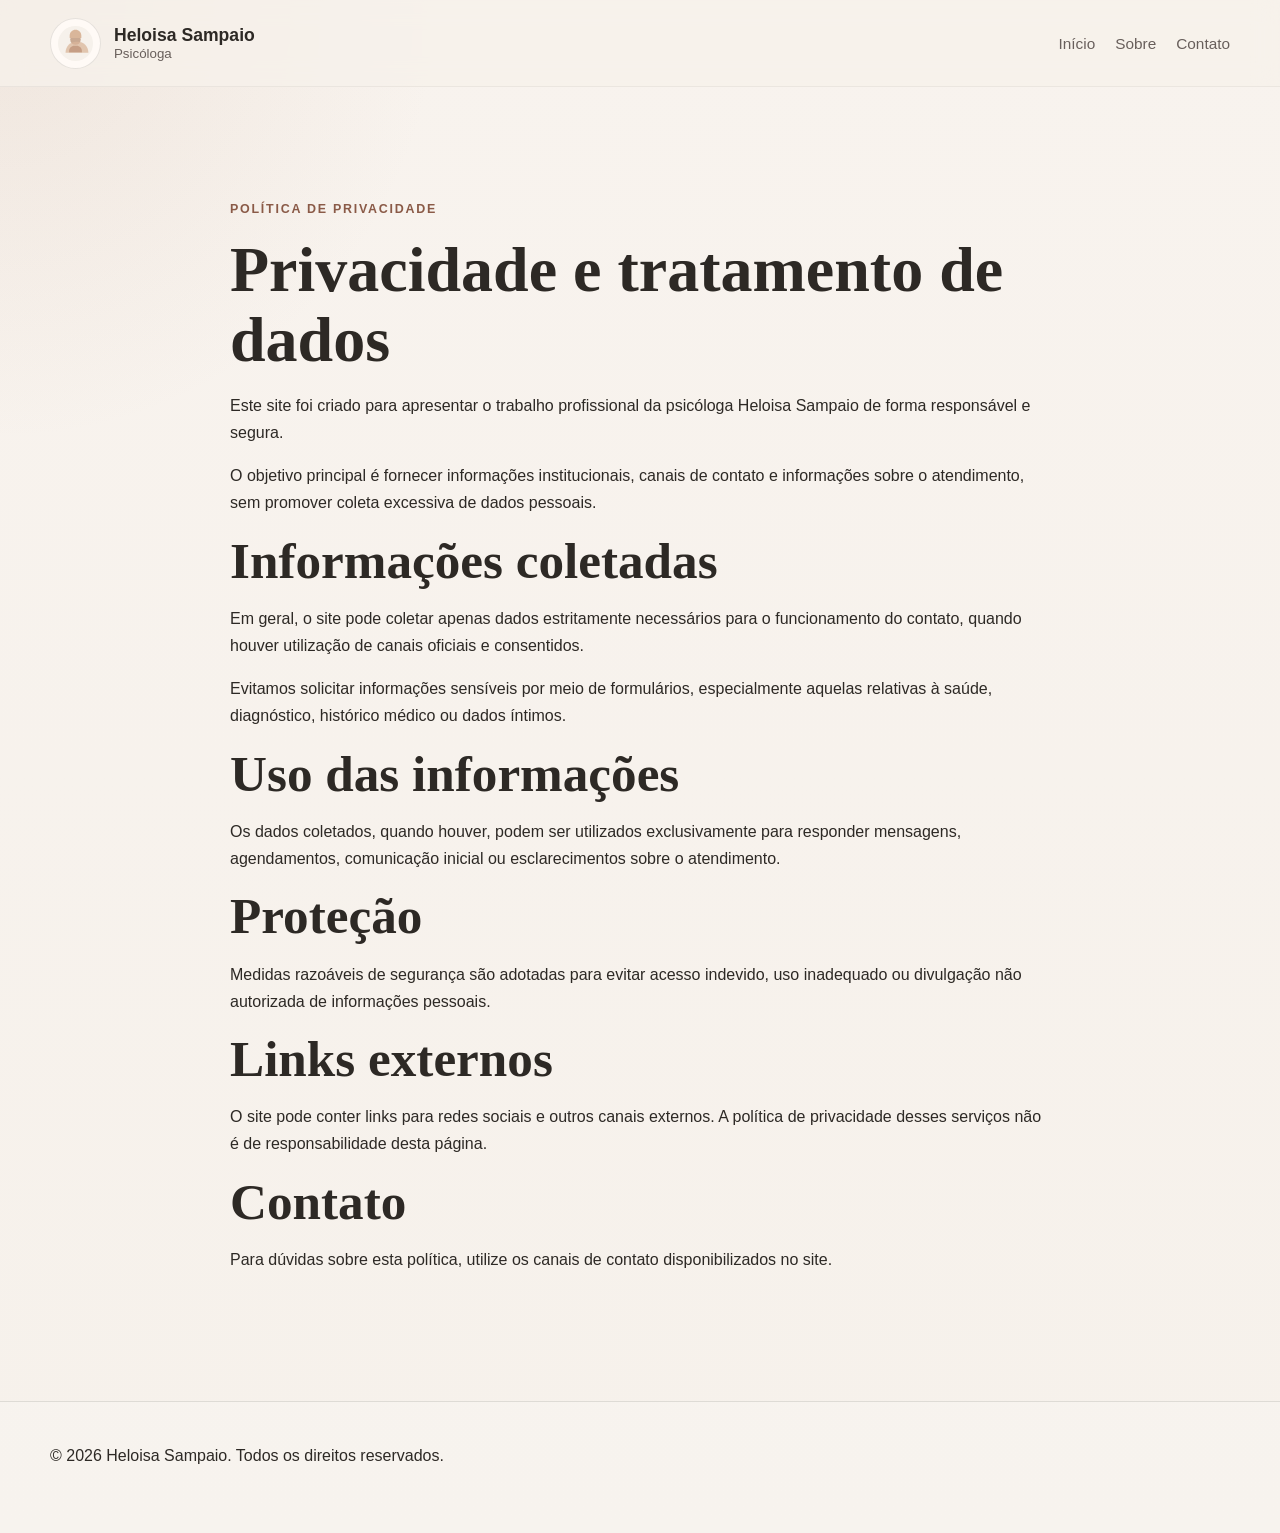
<file: pages/politica-privacidade.html>
<!DOCTYPE html>
<html lang="pt-BR">
  <head>
    <meta charset="UTF-8" />
    <meta name="viewport" content="width=device-width, initial-scale=1.0" />
    <title>Política de Privacidade | Heloisa Sampaio</title>
    <meta name="description" content="Política de privacidade do site institucional da psicóloga Heloisa Sampaio." />
    <link rel="stylesheet" href="../css/style.css" />
    <link rel="stylesheet" href="../css/responsive.css" />
  </head>
  <body>
    <header class="site-header">
      <div class="container header-inner">
        <a href="../index.html" class="brand" aria-label="Voltar para página inicial">
          <span class="brand-mark">
            <img src="../assets/logo/logo-heloisa.svg" alt="Logo Heloisa Sampaio" width="52" height="52" />
          </span>
          <span class="brand-text">
            <strong>Heloisa Sampaio</strong>
            <small>Psicóloga</small>
          </span>
        </a>
        <nav class="main-nav" aria-label="Menu de navegação interna">
          <button class="nav-toggle" type="button" aria-expanded="false" aria-controls="nav-menu" aria-label="Abrir menu">
            <span></span>
            <span></span>
            <span></span>
          </button>
          <ul id="nav-menu">
            <li><a href="../index.html#topo">Início</a></li>
            <li><a href="../index.html#sobre">Sobre</a></li>
            <li><a href="../index.html#contato">Contato</a></li>
          </ul>
        </nav>
      </div>
    </header>

    <main class="section">
      <div class="container" style="max-width: 820px;">
        <p class="eyebrow">Política de privacidade</p>
        <h1>Privacidade e tratamento de dados</h1>
        <p>
          Este site foi criado para apresentar o trabalho profissional da psicóloga Heloisa Sampaio de forma responsável e segura.
        </p>
        <p>
          O objetivo principal é fornecer informações institucionais, canais de contato e informações sobre o atendimento, sem promover coleta excessiva de dados pessoais.
        </p>
        <h2>Informações coletadas</h2>
        <p>
          Em geral, o site pode coletar apenas dados estritamente necessários para o funcionamento do contato, quando houver utilização de canais oficiais e consentidos.
        </p>
        <p>
          Evitamos solicitar informações sensíveis por meio de formulários, especialmente aquelas relativas à saúde, diagnóstico, histórico médico ou dados íntimos.
        </p>
        <h2>Uso das informações</h2>
        <p>
          Os dados coletados, quando houver, podem ser utilizados exclusivamente para responder mensagens, agendamentos, comunicação inicial ou esclarecimentos sobre o atendimento.
        </p>
        <h2>Proteção</h2>
        <p>
          Medidas razoáveis de segurança são adotadas para evitar acesso indevido, uso inadequado ou divulgação não autorizada de informações pessoais.
        </p>
        <h2>Links externos</h2>
        <p>
          O site pode conter links para redes sociais e outros canais externos. A política de privacidade desses serviços não é de responsabilidade desta página.
        </p>
        <h2>Contato</h2>
        <p>
          Para dúvidas sobre esta política, utilize os canais de contato disponibilizados no site.
        </p>
      </div>
    </main>

    <footer class="site-footer">
      <div class="container footer-inner">
        <p>© 2026 Heloisa Sampaio. Todos os direitos reservados.</p>
      </div>
    </footer>
    <script src="../js/script.js"></script>
  </body>
</html>
</file>
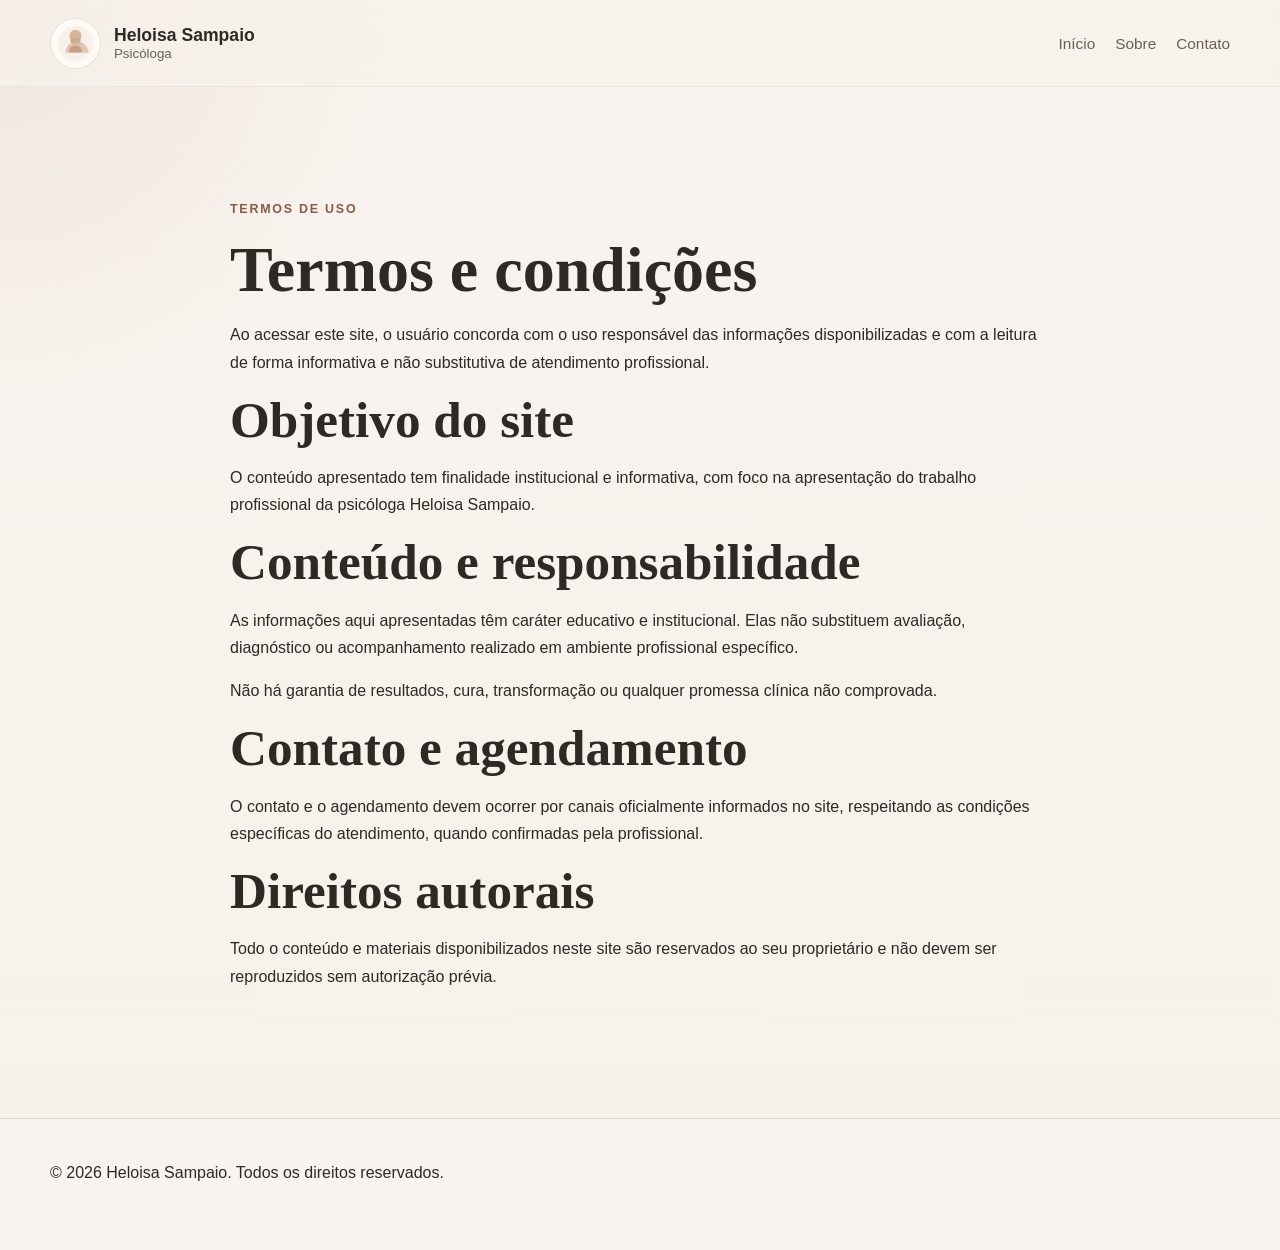
<file: pages/termos.html>
<!DOCTYPE html>
<html lang="pt-BR">
  <head>
    <meta charset="UTF-8" />
    <meta name="viewport" content="width=device-width, initial-scale=1.0" />
    <title>Termos de Uso | Heloisa Sampaio</title>
    <meta name="description" content="Termos de uso do site institucional da psicóloga Heloisa Sampaio." />
    <link rel="stylesheet" href="../css/style.css" />
    <link rel="stylesheet" href="../css/responsive.css" />
  </head>
  <body>
    <header class="site-header">
      <div class="container header-inner">
        <a href="../index.html" class="brand" aria-label="Voltar para página inicial">
          <span class="brand-mark">
            <img src="../assets/logo/logo-heloisa.svg" alt="Logo Heloisa Sampaio" width="52" height="52" />
          </span>
          <span class="brand-text">
            <strong>Heloisa Sampaio</strong>
            <small>Psicóloga</small>
          </span>
        </a>
        <nav class="main-nav" aria-label="Menu de navegação interna">
          <button class="nav-toggle" type="button" aria-expanded="false" aria-controls="nav-menu" aria-label="Abrir menu">
            <span></span>
            <span></span>
            <span></span>
          </button>
          <ul id="nav-menu">
            <li><a href="../index.html#topo">Início</a></li>
            <li><a href="../index.html#sobre">Sobre</a></li>
            <li><a href="../index.html#contato">Contato</a></li>
          </ul>
        </nav>
      </div>
    </header>

    <main class="section">
      <div class="container" style="max-width: 820px;">
        <p class="eyebrow">Termos de uso</p>
        <h1>Termos e condições</h1>
        <p>
          Ao acessar este site, o usuário concorda com o uso responsável das informações disponibilizadas e com a leitura de forma informativa e não substitutiva de atendimento profissional.
        </p>
        <h2>Objetivo do site</h2>
        <p>
          O conteúdo apresentado tem finalidade institucional e informativa, com foco na apresentação do trabalho profissional da psicóloga Heloisa Sampaio.
        </p>
        <h2>Conteúdo e responsabilidade</h2>
        <p>
          As informações aqui apresentadas têm caráter educativo e institucional. Elas não substituem avaliação, diagnóstico ou acompanhamento realizado em ambiente profissional específico.
        </p>
        <p>
          Não há garantia de resultados, cura, transformação ou qualquer promessa clínica não comprovada.
        </p>
        <h2>Contato e agendamento</h2>
        <p>
          O contato e o agendamento devem ocorrer por canais oficialmente informados no site, respeitando as condições específicas do atendimento, quando confirmadas pela profissional.
        </p>
        <h2>Direitos autorais</h2>
        <p>
          Todo o conteúdo e materiais disponibilizados neste site são reservados ao seu proprietário e não devem ser reproduzidos sem autorização prévia.
        </p>
      </div>
    </main>

    <footer class="site-footer">
      <div class="container footer-inner">
        <p>© 2026 Heloisa Sampaio. Todos os direitos reservados.</p>
      </div>
    </footer>
    <script src="../js/script.js"></script>
  </body>
</html>
</file>
<file: css/style.css>
:root {
  color-scheme: light;
  --color-background: #f6f1eb;
  --color-surface: #fffaf6;
  --color-paper: #f2e8df;
  --color-primary: #8a5a47;
  --color-secondary: #c9a992;
  --color-text: #2d2925;
  --color-muted: #685f5b;
  --color-white: #ffffff;
  --color-border: rgba(45, 41, 37, 0.12);
  --color-accent: #efe2d4;
  --color-rose: #ead7d0;
  --color-sand: #e7d7c5;
  --shadow-soft: 0 18px 45px rgba(46, 33, 27, 0.09);
  --font-heading: Georgia, "Times New Roman", serif;
  --font-body: "Segoe UI", sans-serif;
  --container-width: 1180px;
  --section-spacing: 7rem;
  --radius-md: 1.5rem;
  --radius-sm: 1rem;
}

* {
  box-sizing: border-box;
}

html {
  scroll-behavior: smooth;
}

body {
  margin: 0;
  font-family: var(--font-body);
  background:
    radial-gradient(circle at top left, rgba(201, 169, 146, 0.18), transparent 22%),
    linear-gradient(180deg, #f8f3ee 0%, var(--color-background) 100%);
  color: var(--color-text);
  line-height: 1.7;
}

img {
  max-width: 100%;
  display: block;
}

a {
  color: inherit;
  text-decoration: none;
}

button,
input,
textarea {
  font: inherit;
}

figure {
  margin: 0;
}

p,
ul,
ol {
  margin-top: 0;
}

.container {
  width: min(var(--container-width), calc(100% - 2rem));
  margin: 0 auto;
}

.section {
  padding: var(--section-spacing) 0;
}

.alt-section {
  background: rgba(255, 255, 255, 0.28);
}

.eyebrow {
  margin-bottom: 0.9rem;
  font-size: 0.78rem;
  letter-spacing: 0.14em;
  text-transform: uppercase;
  color: var(--color-primary);
  font-weight: 600;
}

h1,
h2,
h3 {
  font-family: var(--font-heading);
  font-weight: 600;
  line-height: 1.1;
  color: var(--color-text);
  margin: 0 0 1rem;
}

h1 {
  font-size: clamp(2.6rem, 5vw, 5.2rem);
}

h2 {
  font-size: clamp(2.1rem, 4vw, 3.2rem);
}

h3 {
  font-size: clamp(1.4rem, 2vw, 2rem);
}

.lead {
  font-size: 1.1rem;
  max-width: 40rem;
}

.button {
  display: inline-flex;
  align-items: center;
  justify-content: center;
  min-height: 3.2rem;
  padding: 0.8rem 1.5rem;
  border-radius: 999px;
  border: 1px solid transparent;
  font-weight: 600;
  transition: transform 0.25s ease, background-color 0.25s ease, border-color 0.25s ease;
}

.button:hover,
.button:focus-visible {
  transform: translateY(-1px);
}

.button-primary {
  background: var(--color-primary);
  color: var(--color-white);
  box-shadow: 0 14px 28px rgba(138, 90, 71, 0.18);
}

.button-primary:hover,
.button-primary:focus-visible {
  background: #744d3d;
}

.button-secondary {
  border-color: var(--color-border);
  background: transparent;
}

.site-header {
  position: sticky;
  top: 0;
  z-index: 20;
  background: rgba(246, 241, 235, 0.78);
  backdrop-filter: blur(12px);
  border-bottom: 1px solid rgba(45, 41, 37, 0.06);
  transition: box-shadow 0.25s ease, background-color 0.25s ease;
}

.site-header.is-scrolled {
  box-shadow: 0 10px 25px rgba(33, 25, 20, 0.05);
  background: rgba(246, 241, 235, 0.96);
}

.header-inner {
  display: flex;
  align-items: center;
  justify-content: space-between;
  min-height: 5.4rem;
  gap: 1rem;
}

.brand {
  display: inline-flex;
  align-items: center;
  gap: 0.8rem;
}

.brand-mark {
  display: inline-flex;
  align-items: center;
  justify-content: center;
  width: 3.2rem;
  height: 3.2rem;
  border-radius: 50%;
  background: var(--color-surface);
  border: 1px solid var(--color-border);
}

.brand-mark img {
  width: 2.2rem;
  height: 2.2rem;
}

.brand-text {
  display: flex;
  flex-direction: column;
  line-height: 1.15;
}

.brand-text strong {
  font-size: 1.1rem;
}

.brand-text small {
  color: var(--color-muted);
}

.main-nav ul {
  display: flex;
  align-items: center;
  gap: 1.25rem;
  list-style: none;
  padding: 0;
  margin: 0;
}

.main-nav a {
  position: relative;
  color: var(--color-muted);
  font-size: 0.96rem;
  transition: color 0.25s ease;
}

.main-nav a::after {
  content: "";
  position: absolute;
  left: 0;
  bottom: -0.35rem;
  width: 100%;
  height: 1px;
  background: var(--color-primary);
  transform: scaleX(0);
  transform-origin: center;
  transition: transform 0.25s ease;
}

.main-nav a:hover,
.main-nav a:focus-visible {
  color: var(--color-text);
}

.main-nav a:hover::after,
.main-nav a:focus-visible::after {
  transform: scaleX(1);
}

.nav-toggle {
  display: none;
}

.hero {
  padding-top: 4rem;
}

.hero-grid {
  display: grid;
  grid-template-columns: 0.96fr 1.04fr;
  align-items: center;
  gap: 2.8rem;
}

.hero-copy {
  position: relative;
  padding: 2rem 0;
}

.hero-copy::before {
  content: "";
  position: absolute;
  inset: 0 0 auto auto;
  width: 140px;
  height: 140px;
  border-radius: 50%;
  background: rgba(201, 169, 146, 0.18);
  filter: blur(8px);
  z-index: -1;
}

.photo-frame {
  background: linear-gradient(135deg, rgba(255,255,255,0.7), rgba(234, 215, 208, 0.7));
  border: 1px solid var(--color-border);
  border-radius: var(--radius-md);
  box-shadow: var(--shadow-soft);
  overflow: hidden;
}

.photo-frame img {
  width: 100%;
  height: auto;
}

.hero-copy {
  display: flex;
  flex-direction: column;
  align-items: flex-start;
}

.hero-role {
  margin-bottom: 1rem;
  font-size: 1.2rem;
  font-weight: 600;
  color: var(--color-primary);
}

.hero-actions {
  display: flex;
  flex-wrap: wrap;
  gap: 1rem;
  margin-top: 1.25rem;
}

.about-grid,
.approach-grid {
  display: grid;
  grid-template-columns: 0.9fr 1.1fr;
  gap: 2.5rem;
  align-items: center;
}

.about-image figure,
.about-image img {
  border-radius: var(--radius-md);
  overflow: hidden;
}

.about-content p {
  color: var(--color-muted);
}

.info-list {
  margin: 1.5rem 0 0;
  padding: 0;
  list-style: none;
  display: grid;
  gap: 0.9rem;
}

.info-list li {
  padding-bottom: 0.85rem;
  border-bottom: 1px solid var(--color-border);
  color: var(--color-muted);
}

.section-header {
  margin-bottom: 2.4rem;
  max-width: 50rem;
}

.card-grid {
  display: grid;
  grid-template-columns: repeat(3, minmax(0, 1fr));
  gap: 1.5rem;
}

.info-card,
.attendance-card,
.panel-block {
  background: rgba(255, 255, 255, 0.55);
  border: 1px solid var(--color-border);
  border-radius: var(--radius-md);
  box-shadow: 0 12px 30px rgba(41, 28, 23, 0.04);
}

.info-card {
  position: relative;
  overflow: hidden;
}

.info-card::before {
  content: "";
  position: absolute;
  inset: auto -30px -30px auto;
  width: 110px;
  height: 110px;
  background: rgba(234, 215, 208, 0.45);
  border-radius: 50%;
}

.info-card {
  padding: 2rem 1.5rem;
}

.card-icon {
  display: inline-flex;
  align-items: center;
  justify-content: center;
  width: 3.25rem;
  height: 3.25rem;
  margin-bottom: 1.2rem;
  border-radius: 50%;
  background: var(--color-accent);
  color: var(--color-primary);
}

.card-icon svg {
  width: 1.5rem;
  height: 1.5rem;
  fill: currentColor;
}

.info-card p,
.attendance-card p,
.panel-block p,
.faq-answer p,
.contact-copy p {
  color: var(--color-muted);
}

.approach-panel {
  display: grid;
  gap: 1rem;
}

.panel-block {
  padding: 1.5rem;
}

.panel-block span {
  display: inline-block;
  margin-bottom: 0.7rem;
  font-size: 0.8rem;
  font-weight: 700;
  letter-spacing: 0.12em;
  color: var(--color-primary);
}

.attendance-grid {
  display: grid;
  grid-template-columns: repeat(2, minmax(0, 1fr));
  gap: 1.5rem;
}

.attendance-card {
  padding: 2rem;
}

.gallery-grid {
  display: grid;
  grid-template-columns: repeat(3, minmax(0, 1fr));
  gap: 1rem;
  grid-auto-rows: minmax(230px, auto);
}

.gallery-item {
  overflow: hidden;
  border-radius: var(--radius-md);
  border: 1px solid var(--color-border);
  background: #f2ebe3;
  box-shadow: 0 12px 25px rgba(42, 30, 21, 0.04);
}

.gallery-item-large {
  grid-column: span 2;
  grid-row: span 2;
}

.gallery-item-wide {
  grid-column: span 2;
}

.gallery-item img {
  width: 100%;
  height: 100%;
  object-fit: cover;
  transition: transform 0.35s ease;
}

.gallery-item:hover img {
  transform: scale(1.04);
}

.faq-wrap {
  display: grid;
  grid-template-columns: 0.8fr 1.2fr;
  gap: 2rem;
  align-items: start;
}

.faq-list {
  display: grid;
  gap: 0.8rem;
}

.faq-item {
  border: 1px solid var(--color-border);
  border-radius: var(--radius-sm);
  background: rgba(255, 255, 255, 0.45);
  overflow: hidden;
  transition: border-color 0.25s ease, transform 0.25s ease;
}

.faq-item:hover {
  transform: translateY(-1px);
  border-color: rgba(138, 90, 71, 0.25);
}

.faq-question {
  width: 100%;
  border: 0;
  background: transparent;
  text-align: left;
  padding: 1.2rem 3.5rem 1.2rem 1.25rem;
  font-weight: 600;
  color: var(--color-text);
  cursor: pointer;
  position: relative;
}

.faq-question::after {
  content: "+";
  position: absolute;
  right: 1.2rem;
  top: 50%;
  transform: translateY(-50%);
  font-size: 1.5rem;
  color: var(--color-primary);
}

.faq-item.active .faq-question::after {
  content: "−";
}

.faq-answer {
  max-height: 0;
  overflow: hidden;
  transition: max-height 0.25s ease;
}

.faq-item.active .faq-answer {
  max-height: 40rem;
}

.faq-answer p {
  margin: 0;
  padding: 0 1.25rem 1.2rem;
}

.contact-box {
  display: grid;
  grid-template-columns: 1.2fr 0.8fr;
  gap: 2rem;
  align-items: center;
  background: linear-gradient(135deg, rgba(138, 90, 71, 0.08), rgba(201, 169, 146, 0.09));
  border: 1px solid var(--color-border);
  border-radius: 2rem;
  padding: clamp(1.5rem, 3vw, 3rem);
  box-shadow: 0 20px 36px rgba(63, 42, 32, 0.04);
}

.contact-info {
  display: grid;
  gap: 0.9rem;
  justify-items: start;
}

.contact-info a,
.contact-info span {
  display: block;
  padding: 0.9rem 1.1rem;
  border-radius: 999px;
  background: rgba(255, 255, 255, 0.5);
  border: 1px solid var(--color-border);
  color: var(--color-text);
  width: 100%;
  overflow-wrap: anywhere;
}

.site-footer {
  padding: 2.5rem 0 3rem;
  border-top: 1px solid var(--color-border);
  background: rgba(255, 255, 255, 0.15);
}

.footer-inner {
  display: flex;
  justify-content: space-between;
  align-items: center;
  gap: 2rem;
  flex-wrap: wrap;
}

.footer-links {
  display: flex;
  flex-wrap: wrap;
  gap: 1rem 1.25rem;
  color: var(--color-muted);
}

.lightbox {
  position: fixed;
  inset: 0;
  background: rgba(18, 13, 12, 0.8);
  display: flex;
  align-items: center;
  justify-content: center;
  padding: 2rem;
  opacity: 0;
  visibility: hidden;
  pointer-events: none;
  transition: opacity 0.25s ease, visibility 0.25s ease;
  z-index: 40;
}

.lightbox.is-open {
  opacity: 1;
  visibility: visible;
  pointer-events: auto;
}

.lightbox img {
  max-width: min(80vw, 980px);
  max-height: 80vh;
  border-radius: 1rem;
  object-fit: cover;
  box-shadow: 0 25px 50px rgba(0, 0, 0, 0.3);
}

.lightbox-close {
  position: absolute;
  top: 1.2rem;
  right: 1.2rem;
  width: 2.8rem;
  height: 2.8rem;
  border-radius: 50%;
  border: 0;
  background: rgba(255, 255, 255, 0.12);
  color: var(--color-white);
  font-size: 2rem;
  cursor: pointer;
}

:focus-visible {
  outline: 2px solid var(--color-primary);
  outline-offset: 3px;
}

@media (prefers-reduced-motion: reduce) {
  html {
    scroll-behavior: auto;
  }

  *,
  *::before,
  *::after {
    animation-duration: 0.01ms !important;
    animation-iteration-count: 1 !important;
    transition-duration: 0.01ms !important;
    scroll-behavior: auto !important;
  }
}
</file>
<file: css/responsive.css>
@media (max-width: 960px) {
  .hero-grid,
  .about-grid,
  .approach-grid,
  .faq-wrap,
  .contact-box {
    grid-template-columns: 1fr;
  }

  .card-grid,
  .attendance-grid,
  .gallery-grid {
    grid-template-columns: repeat(2, minmax(0, 1fr));
  }

  .gallery-item-large,
  .gallery-item-wide {
    grid-column: span 2;
  }
}

@media (max-width: 780px) {
  body {
    background: var(--color-background);
  }

  .site-header,
  .site-header.is-scrolled {
    background: var(--color-background);
    backdrop-filter: none;
  }

  .alt-section {
    background: var(--color-paper);
  }

  .info-card,
  .attendance-card,
  .panel-block,
  .faq-item,
  .contact-box,
  .site-footer {
    background: var(--color-surface);
  }

  .contact-box {
    background: var(--color-accent);
  }

  .main-nav {
    position: relative;
  }

  .nav-toggle {
    display: inline-flex;
    flex-direction: column;
    justify-content: center;
    gap: 0.28rem;
    width: 2.8rem;
    height: 2.8rem;
    border: 1px solid var(--color-border);
    background: var(--color-surface);
    border-radius: 50%;
    cursor: pointer;
  }

  .nav-toggle span {
    display: block;
    width: 1.2rem;
    height: 2px;
    background: var(--color-text);
    margin: 0 auto;
    border-radius: 999px;
  }

  .main-nav ul {
    position: absolute;
    top: calc(100% + 0.8rem);
    right: 0;
    display: none;
    flex-direction: column;
    align-items: flex-start;
    min-width: 12rem;
    padding: 1rem;
    background: var(--color-surface);
    border: 1px solid var(--color-border);
    border-radius: 1rem;
    box-shadow: var(--shadow-soft);
  }

  .main-nav.is-open ul {
    display: flex;
  }

  .header-cta {
    display: none;
  }

  .section {
    padding: 5rem 0;
  }

  .hero {
    padding-top: 2.5rem;
  }

  .brand-text small {
    display: none;
  }
}

@media (max-width: 560px) {
  .container {
    width: min(var(--container-width), calc(100% - 2rem));
  }

  h1 {
    font-size: 2.35rem;
  }

  h2 {
    font-size: 1.9rem;
  }

  .lead {
    font-size: 1rem;
  }

  .section {
    padding: 4rem 0;
  }

  .gallery-grid {
    grid-auto-rows: auto;
  }

  .gallery-item {
    aspect-ratio: 4 / 3;
  }

  .gallery-item img {
    height: 100%;
  }

  .card-grid,
  .attendance-grid,
  .gallery-grid {
    grid-template-columns: 1fr;
  }

  .gallery-item-large,
  .gallery-item-wide {
    grid-column: auto;
    grid-row: auto;
  }

  .hero-actions {
    width: 100%;
  }

  .hero-actions .button {
    flex: 1 1 100%;
    width: 100%;
  }

  .footer-inner {
    align-items: flex-start;
    flex-direction: column;
  }
}
</file>
